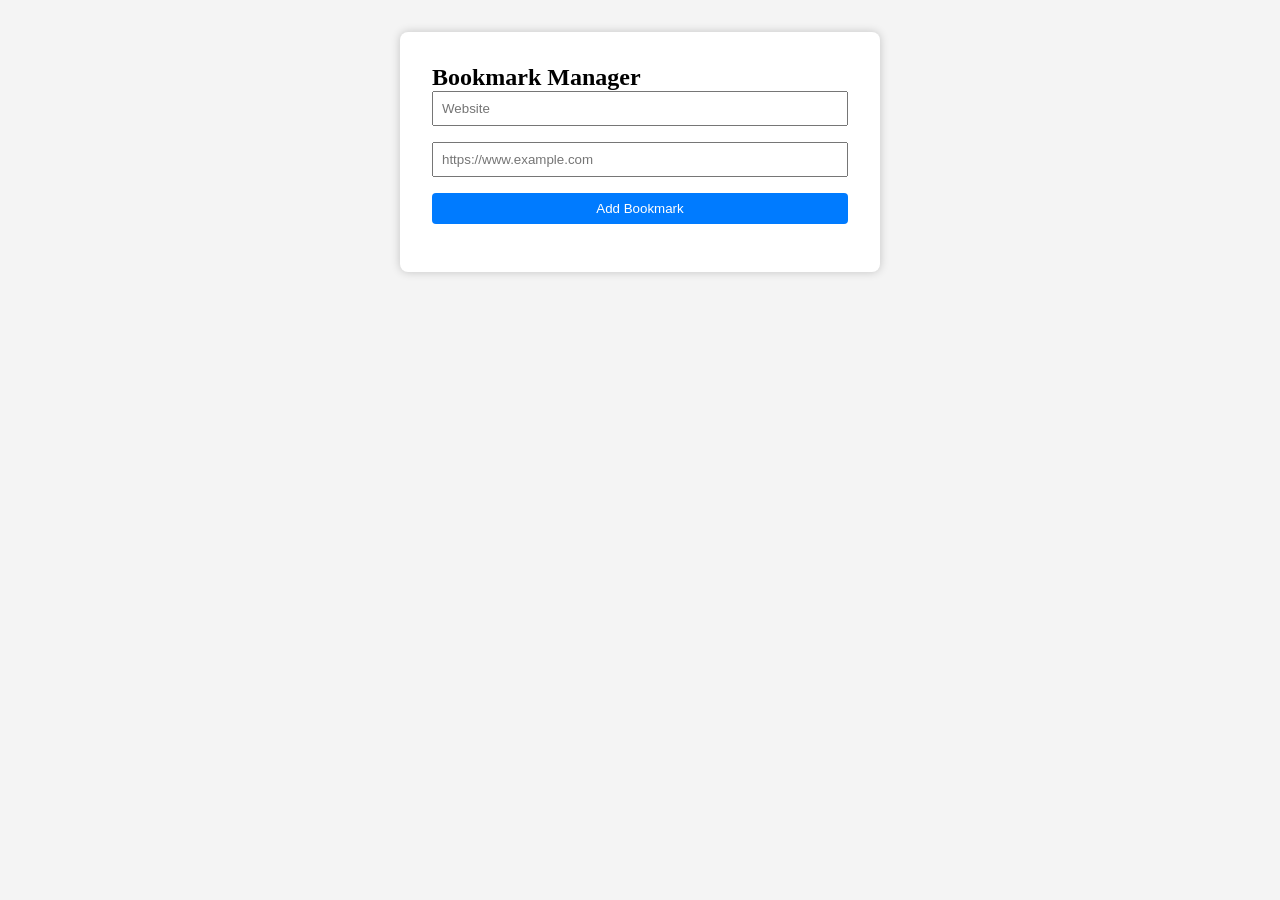
<file: Bookmark_Manager/index.html>
<!DOCTYPE html>
<html lang="en">
<head>
    <meta charset="UTF-8">
    <meta name="viewport" content="width=device-width, initial-scale=1.0">
    <title>Bookmark Manager</title>
    <link rel="stylesheet" href="style.css">
</head>
<body>
    <div class="container">
        <h2>Bookmark Manager</h2>

        <input type="text" id="website" placeholder="Website">
        <input type="text" id="url" placeholder="https://www.example.com">

        <button id="addBookmark">Add Bookmark</button>

        <ul id="bookmarkList"></ul>
    </div>


    <script src="script.js"></script>
</body>
</html>
</file>
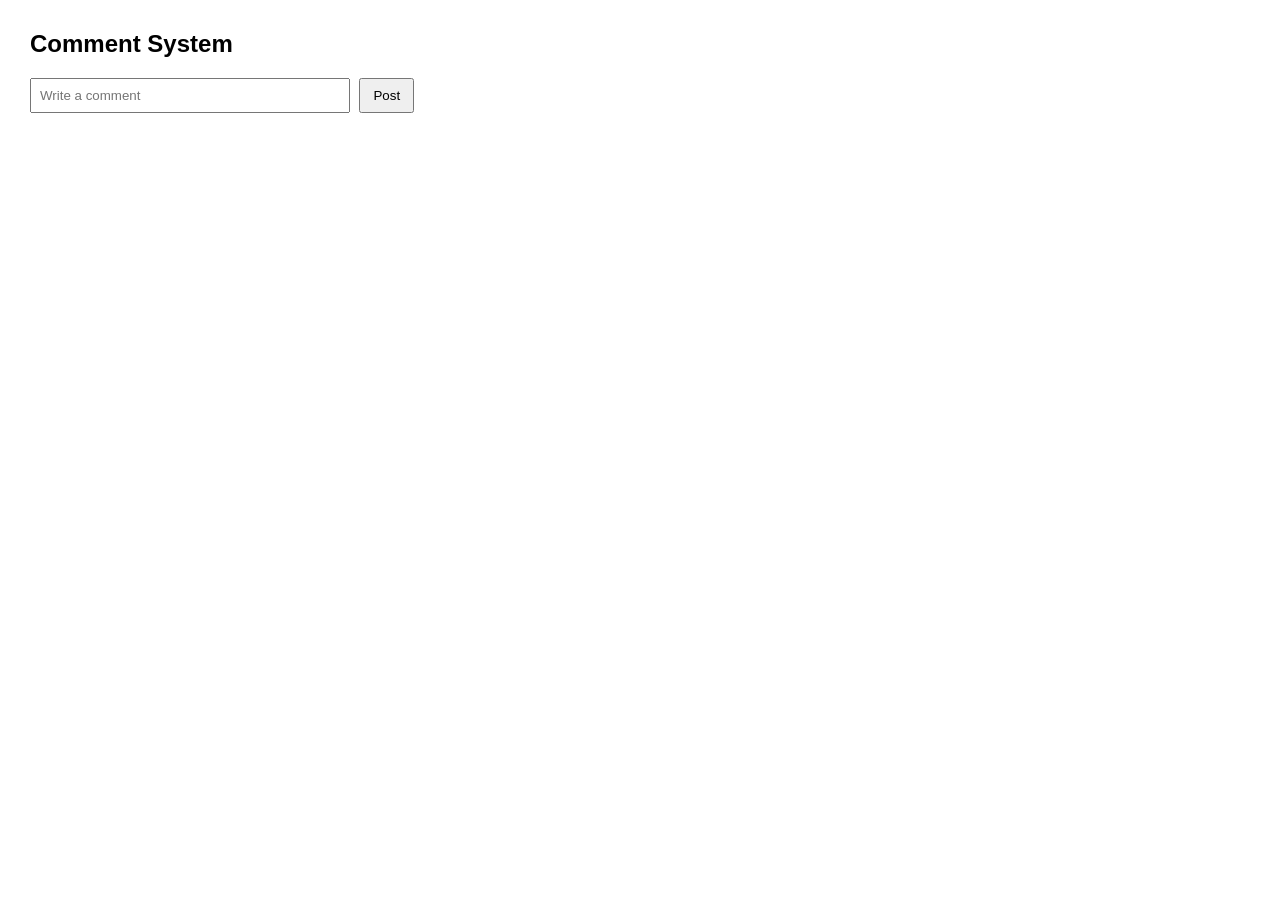
<file: comment_system/index.html>
<!DOCTYPE html>
<html lang="en">
<head>
<meta charset="UTF-8">
<meta name="viewport" content="width=device-width, initial-scale=1.0">
<title>Comment System</title>

<style>
body{
    font-family: Arial, sans-serif;
    margin:30px;
}

input{
    padding:8px;
    width:300px;
}

button{
    padding:8px 12px;
    margin-left:5px;
    cursor:pointer;
}

.comment{
    border:1px solid #ccc;
    padding:10px;
    margin-top:15px;
    border-radius:5px;
}

.reply{
    margin-left:30px;
    margin-top:10px;
    border-left:3px solid #ddd;
    padding-left:10px;
}

.replyBox{
    margin-top:10px;
}
</style>
</head>
<body>

<h2>Comment System</h2>

<input type="text" id="commentInput" placeholder="Write a comment">
<button onclick="addComment()">Post</button>

<div id="comments"></div>

<script src="index.js"></script>

</body>
</html>
</file>
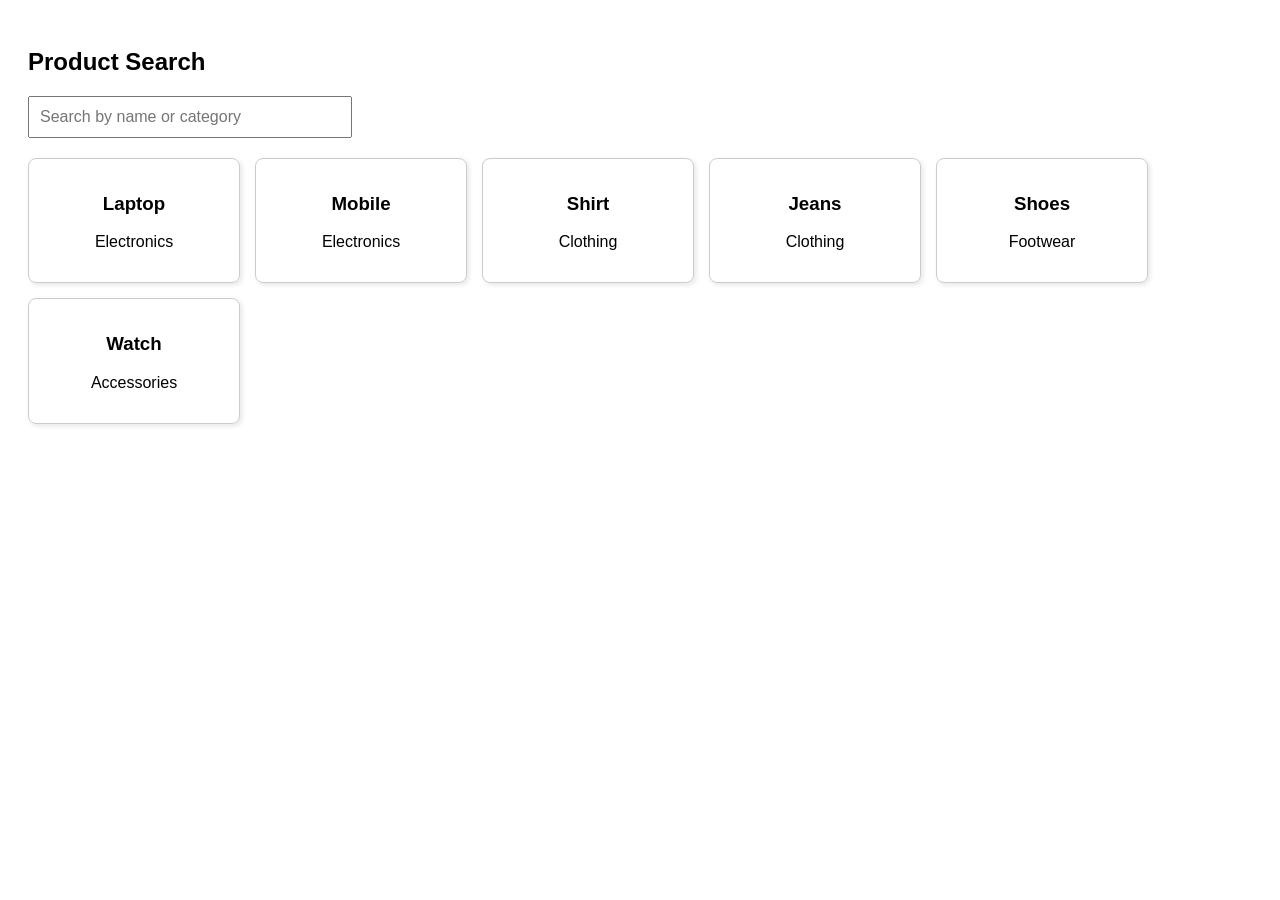
<file: Dynamic_Filter/index.html>
<!DOCTYPE html>
<html lang="en">
<head>
  <meta charset="UTF-8">
  <meta name="viewport" content="width=device-width, initial-scale=1.0">
  <title>Dynamic Product Filter</title>
  <style>
    body {
      font-family: Arial, sans-serif;
      padding: 20px;
    }

    #search {
      width: 300px;
      padding: 10px;
      margin-bottom: 20px;
      font-size: 16px;
    }

    .products {
      display: flex;
      flex-wrap: wrap;
      gap: 15px;
    }

    .card {
      border: 1px solid #ccc;
      padding: 15px;
      width: 180px;
      border-radius: 8px;
      text-align: center;
      box-shadow: 2px 2px 5px rgba(0,0,0,0.1);
    }
  </style>
</head>
<body>

  <h2>Product Search</h2>

  <!-- Search Input -->
  <input type="text" id="search" placeholder="Search by name or category">

  <!-- Product Cards -->
  <div class="products" id="productList"></div>

  <script src="script.js"></script>

</body>
</html>
</file>
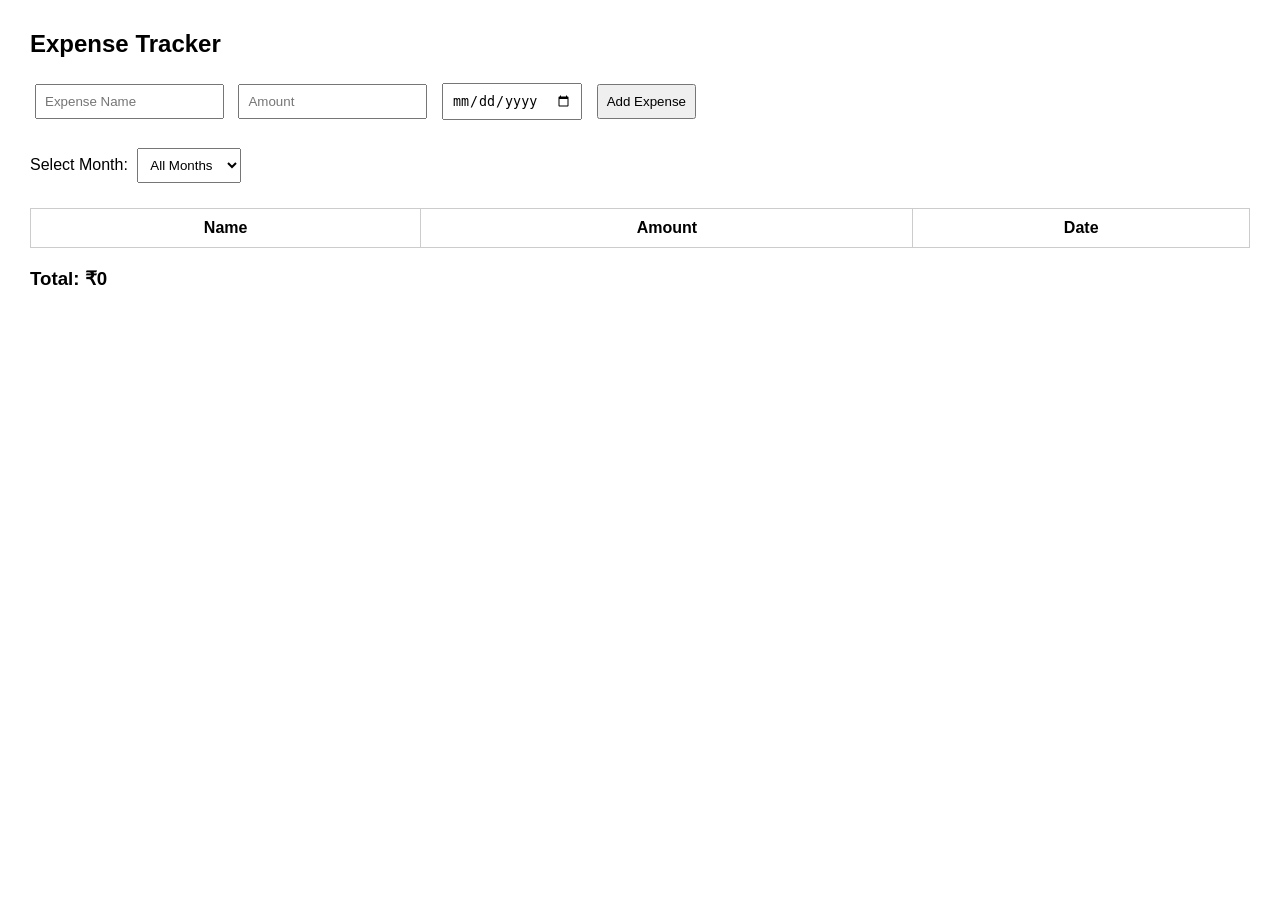
<file: Expense_tracker/index.html>
<!DOCTYPE html>
<html lang="en">
<head>
<meta charset="UTF-8">
<meta name="viewport" content="width=device-width, initial-scale=1.0">
<title>Expense Tracker</title>

<style>
body{
    font-family: Arial, sans-serif;
    margin: 30px;
}

input, select, button{
    padding: 8px;
    margin: 5px;
}

table{
    width: 100%;
    border-collapse: collapse;
    margin-top: 20px;
}

table, th, td{
    border: 1px solid #ccc;
}

th, td{
    padding: 10px;
    text-align: center;
}

h3{
    margin-top: 20px;
}
</style>
</head>
<body>

<h2>Expense Tracker</h2>

<form id="expenseForm">
    <input type="text" id="name" placeholder="Expense Name" required>

    <input type="number" id="amount" placeholder="Amount" required>

    <input type="date" id="date" required>

    <button type="submit">Add Expense</button>
</form>

<br>

<label>Select Month:</label>

<select id="monthFilter">
    <option value="">All Months</option>
    <option value="0">January</option>
    <option value="1">February</option>
    <option value="2">March</option>
    <option value="3">April</option>
    <option value="4">May</option>
    <option value="5">June</option>
    <option value="6">July</option>
    <option value="7">August</option>
    <option value="8">September</option>
    <option value="9">October</option>
    <option value="10">November</option>
    <option value="11">December</option>
</select>

<table>
    <thead>
        <tr>
            <th>Name</th>
            <th>Amount</th>
            <th>Date</th>
        </tr>
    </thead>

    <tbody id="expenseList"></tbody>
</table>

<h3 id="total">Total: ₹0</h3>

<script src="script.js"></script>

</body>
</html>
</file>
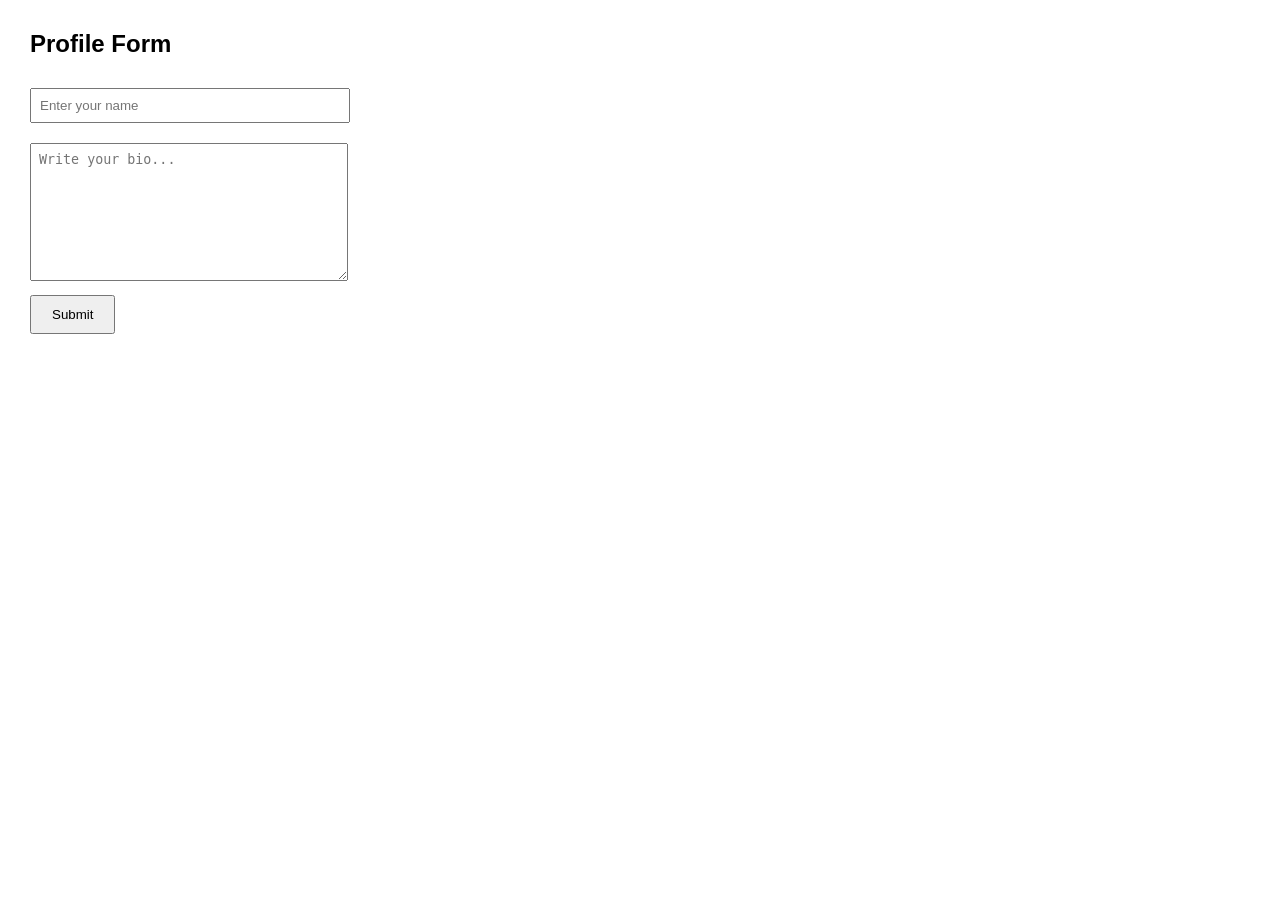
<file: Form_autosave/index.html>
<!DOCTYPE html>
<html lang="en">
<head>
<meta charset="UTF-8">
<meta name="viewport" content="width=device-width, initial-scale=1.0">
<title>Form AutoSave</title>

<style>
body{
    font-family: Arial, sans-serif;
    margin: 30px;
}

input, textarea{
    width: 300px;
    padding: 8px;
    margin: 10px 0;
}

textarea{
    height: 120px;
    resize: vertical;
}

button{
    padding: 10px 20px;
}
</style>
</head>
<body>

<h2>Profile Form</h2>

<form id="profileForm">
    <input
        type="text"
        id="name"
        placeholder="Enter your name">

    <br>

    <textarea
        id="bio"
        placeholder="Write your bio..."></textarea>

    <br>

    <button type="submit">Submit</button>
</form>

<script src="script.js"></script>

</body>
</html>
</file>
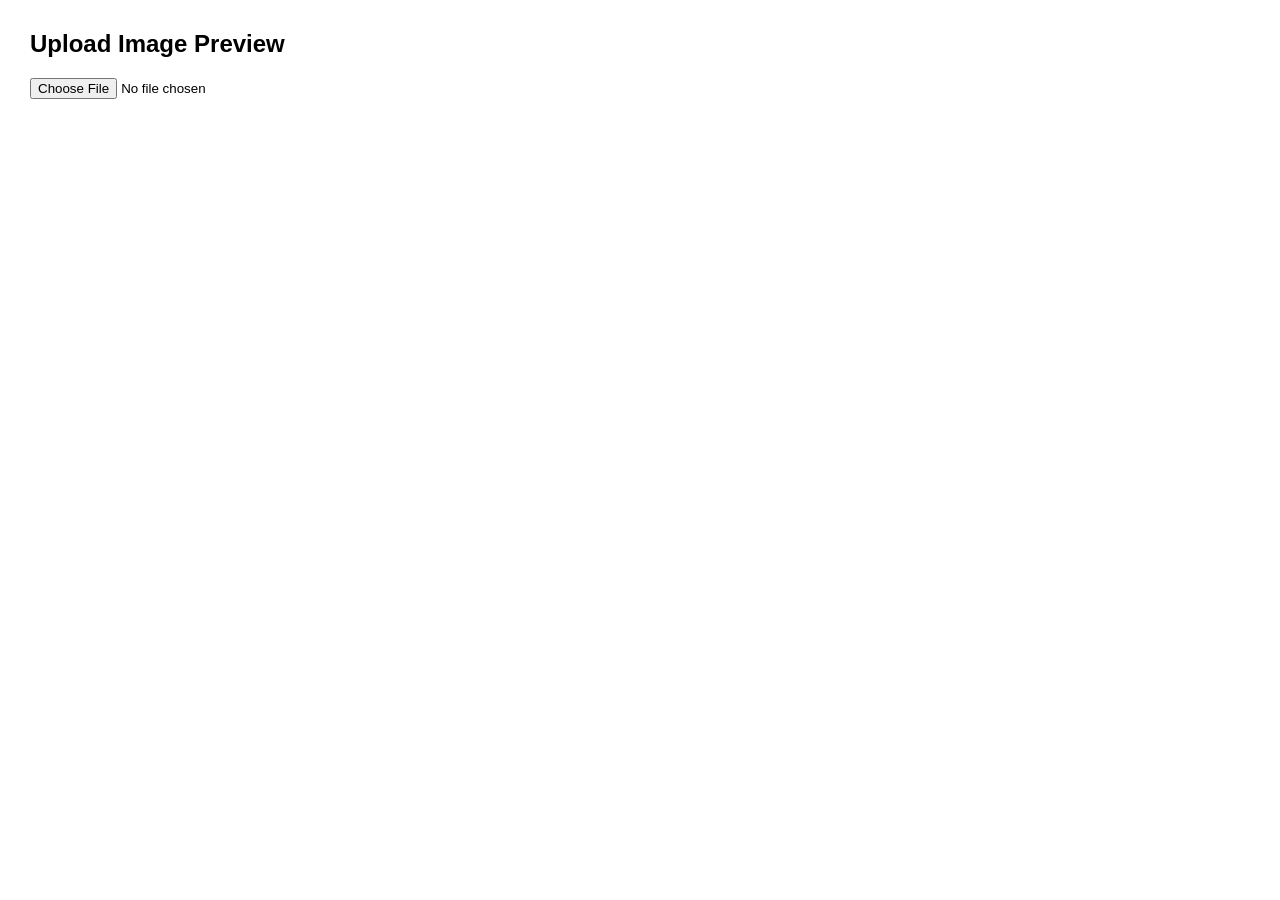
<file: Image_previewer/index.html>
<!DOCTYPE html>
<html lang="en">
<head>
<meta charset="UTF-8">
<meta name="viewport" content="width=device-width, initial-scale=1.0">
<title>Image Previewer</title>

<style>
body{
    font-family: Arial, sans-serif;
    margin: 30px;
}

#preview{
    margin-top:20px;
}

#preview img{
    width:250px;
    height:250px;
    object-fit:cover;
    border:2px solid #ccc;
    border-radius:8px;
}

.error{
    color:red;
}
</style>
</head>

<body>

<h2>Upload Image Preview</h2>

<input type="file" id="imageInput" accept="image/jpeg,image/png">

<p id="message"></p>

<div id="preview"></div>

<script src="script.js"></script>

</body>
</html>
</file>
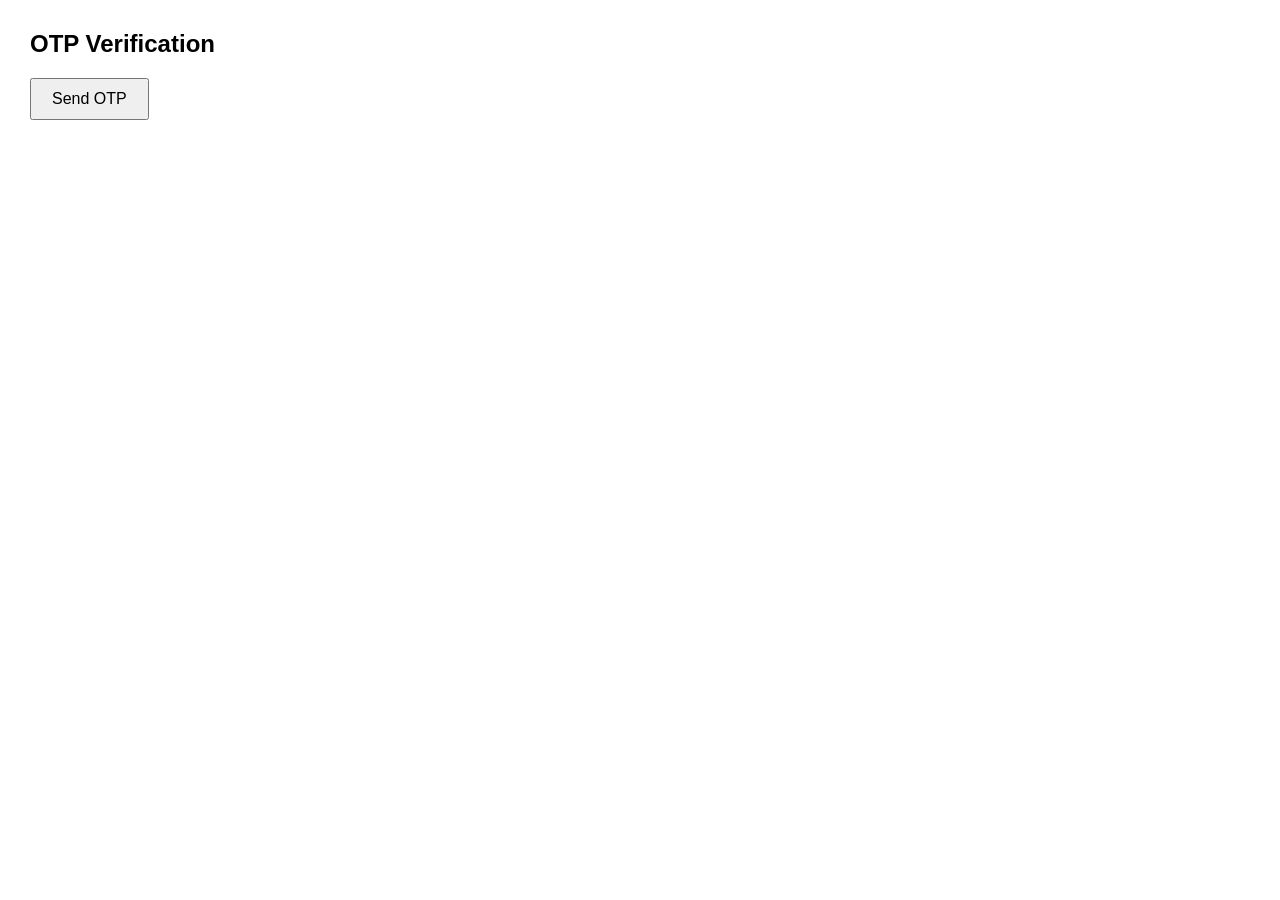
<file: OTP_timer/index.html>
<!DOCTYPE html>
<html lang="en">
<head>
<meta charset="UTF-8">
<meta name="viewport" content="width=device-width, initial-scale=1.0">
<title>OTP Timer</title>

<style>
body{
    font-family: Arial, sans-serif;
    margin: 30px;
}

button{
    padding: 10px 20px;
    font-size: 16px;
    cursor: pointer;
}

#timer{
    margin-top: 15px;
    font-size: 18px;
    color: blue;
}
</style>
</head>
<body>

<h2>OTP Verification</h2>

<button id="otpBtn">Send OTP</button>

<p id="timer"></p>

<script src="index.js"></script>

</body>
</html>
</file>
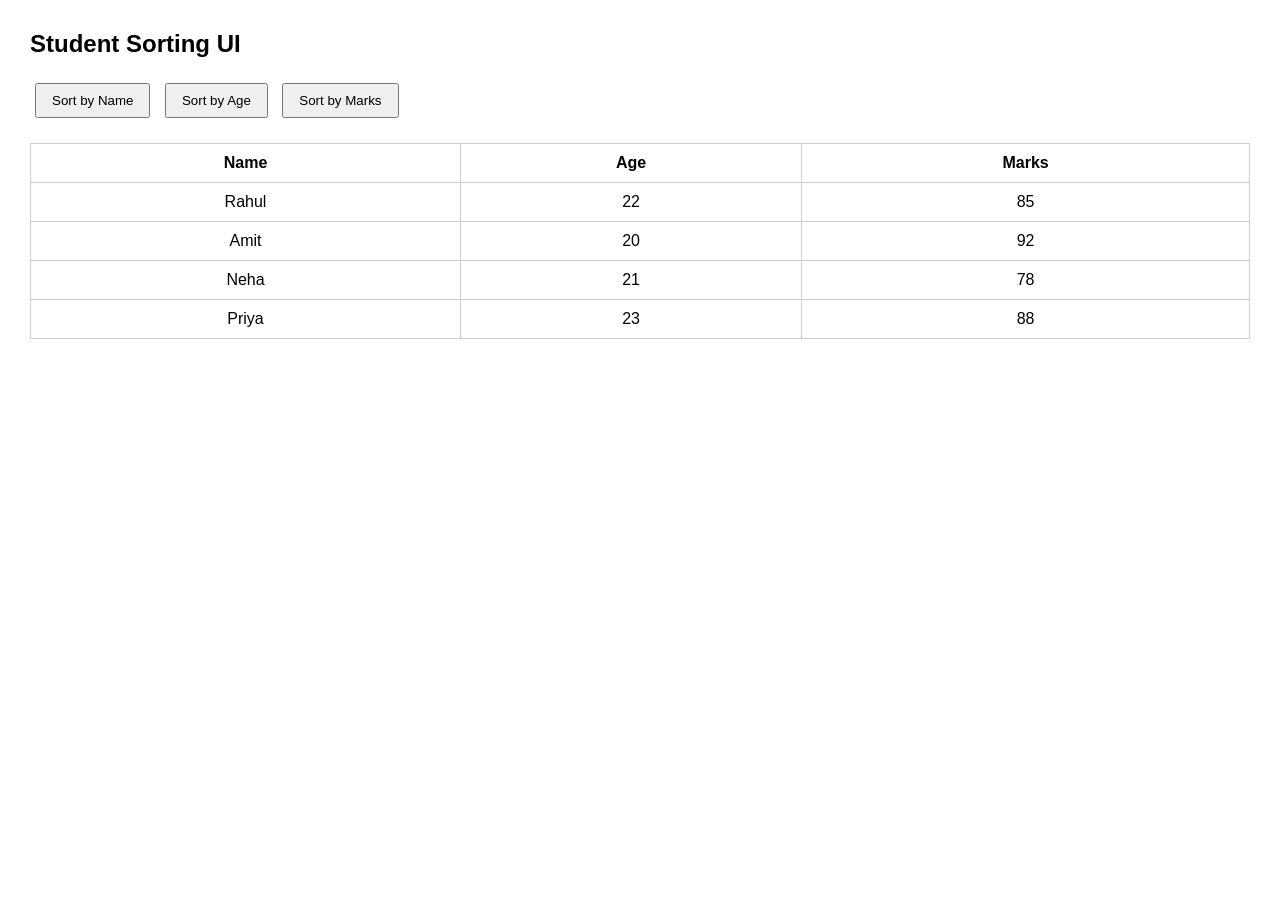
<file: sorting_UI/index.html>
<!DOCTYPE html>
<html lang="en">
<head>
<meta charset="UTF-8">
<meta name="viewport" content="width=device-width, initial-scale=1.0">
<title>Student Sorting</title>

<style>
body{
    font-family: Arial, sans-serif;
    margin: 30px;
}

button{
    padding: 8px 15px;
    margin: 5px;
    cursor: pointer;
}

table{
    width: 100%;
    border-collapse: collapse;
    margin-top: 20px;
}

table, th, td{
    border: 1px solid #ccc;
}

th, td{
    padding: 10px;
    text-align: center;
}
</style>
</head>
<body>

<h2>Student Sorting UI</h2>

<button id="sortName">Sort by Name</button>
<button id="sortAge">Sort by Age</button>
<button id="sortMarks">Sort by Marks</button>

<table>
    <thead>
        <tr>
            <th>Name</th>
            <th>Age</th>
            <th>Marks</th>
        </tr>
    </thead>
    <tbody id="studentList"></tbody>
</table>

<script src="script.js"></script>

</body>
</html>
</file>
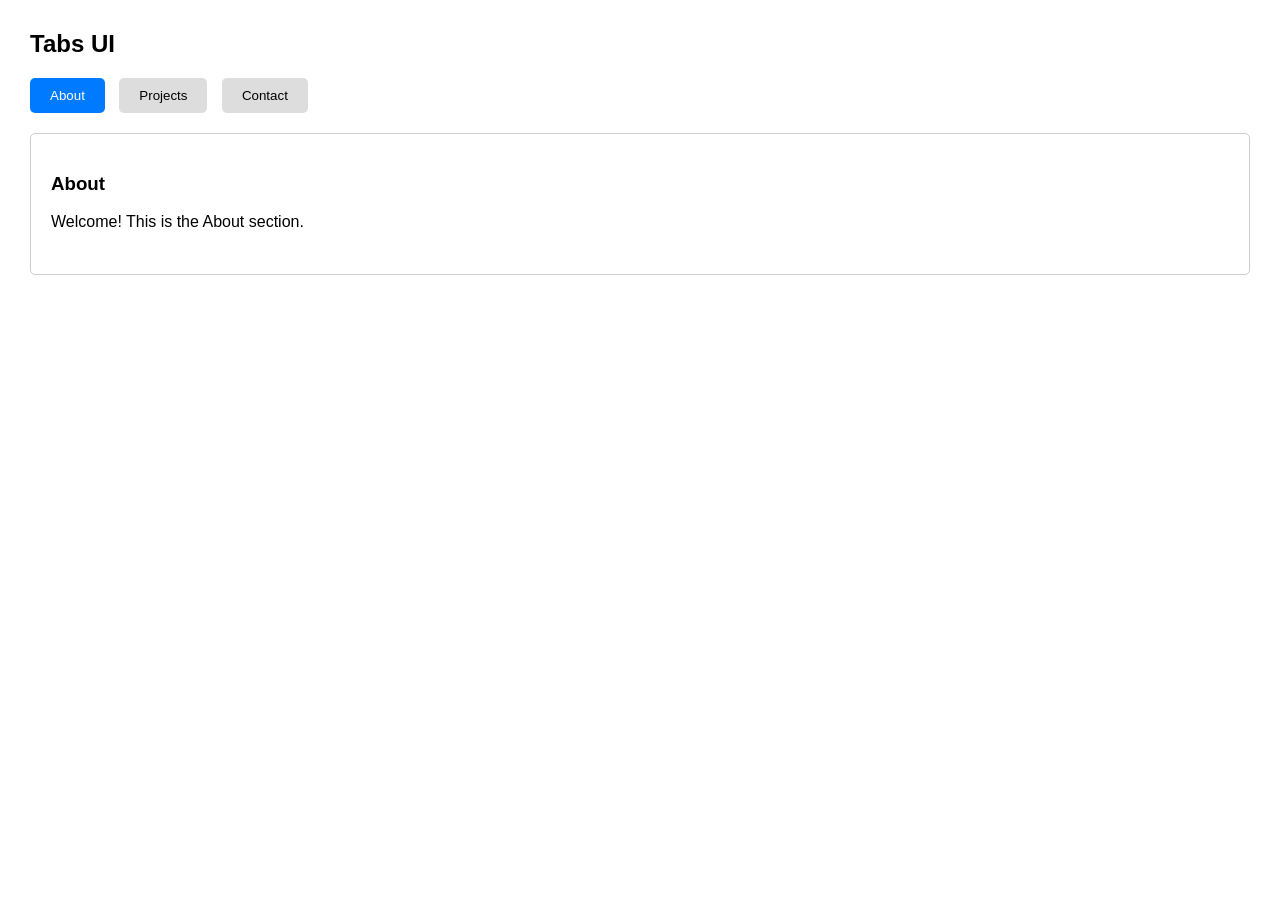
<file: Tabs_UI/index.html>
<!DOCTYPE html>
<html lang="en">
<head>
<meta charset="UTF-8">
<meta name="viewport" content="width=device-width, initial-scale=1.0">
<title>Tabs UI</title>

<style>
body{
    font-family: Arial, sans-serif;
    margin: 30px;
}

.tabs{
    margin-bottom: 20px;
}

button{
    padding: 10px 20px;
    margin-right: 10px;
    cursor: pointer;
    border: none;
    background: #ddd;
    border-radius: 5px;
}

button.active{
    background: #007bff;
    color: white;
}

#content{
    border: 1px solid #ccc;
    padding: 20px;
    border-radius: 5px;
    min-height: 100px;
}
</style>
</head>
<body>

<h2>Tabs UI</h2>

<div class="tabs">
    <button class="tab active" data-tab="about">About</button>
    <button class="tab" data-tab="projects">Projects</button>
    <button class="tab" data-tab="contact">Contact</button>
</div>

<div id="content"></div>

<script src="script.js"></script>

</body>
</html>
</file>
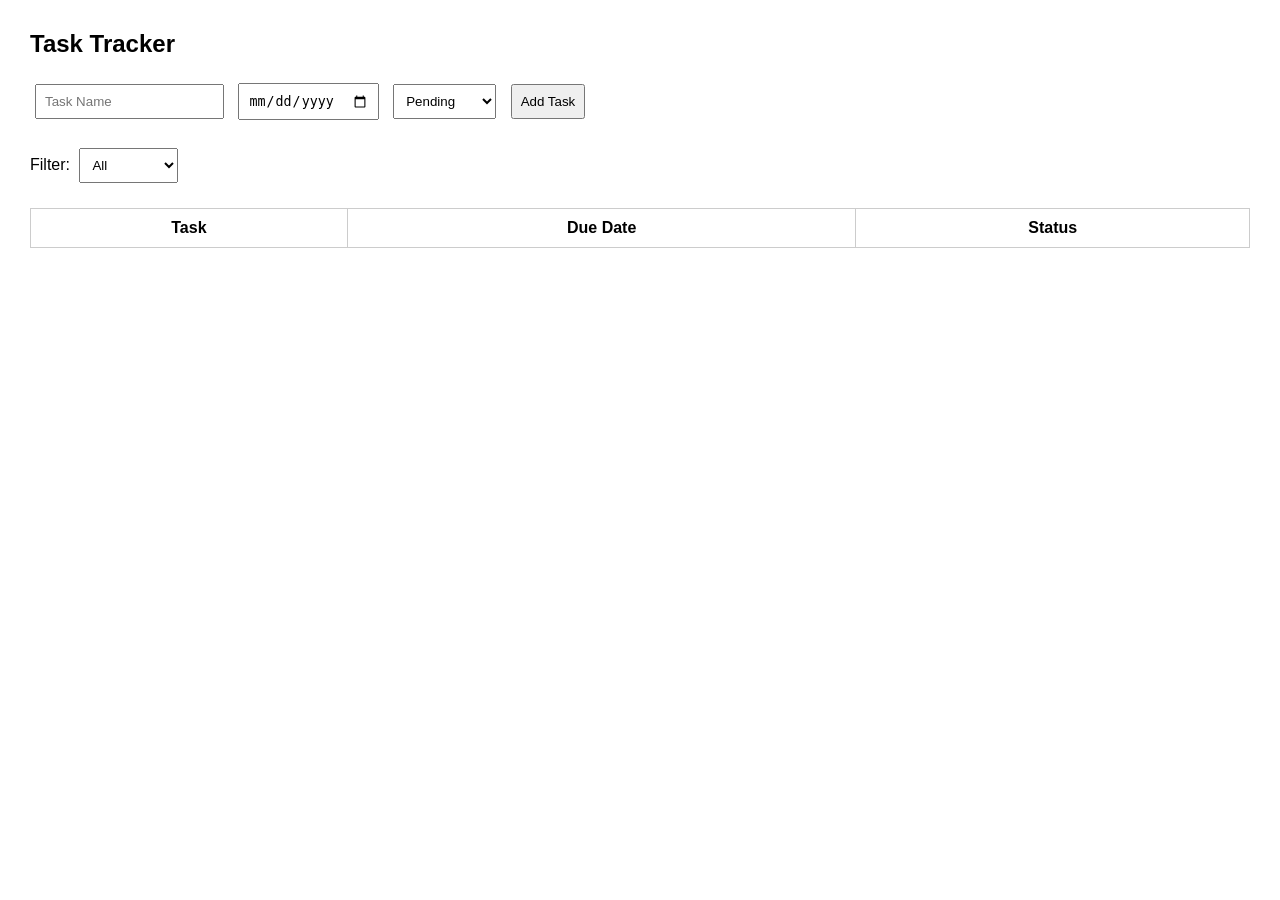
<file: Task_tracker/index.html>
<!DOCTYPE html>
<html lang="en">
<head>
<meta charset="UTF-8">
<meta name="viewport" content="width=device-width, initial-scale=1.0">
<title>Task Tracker</title>

<style>
body{
    font-family: Arial, sans-serif;
    margin: 30px;
}

input, select, button{
    padding: 8px;
    margin: 5px;
}

table{
    width: 100%;
    border-collapse: collapse;
    margin-top: 20px;
}

table, th, td{
    border:1px solid #ccc;
}

th, td{
    padding:10px;
    text-align:center;
}
</style>
</head>
<body>

<h2>Task Tracker</h2>

<form id="taskForm">
    <input
        type="text"
        id="taskName"
        placeholder="Task Name"
        required>

    <input
        type="date"
        id="taskDate"
        required>

    <select id="taskStatus">
        <option value="Pending">Pending</option>
        <option value="Completed">Completed</option>
    </select>

    <button type="submit">Add Task</button>
</form>

<br>

<label>Filter:</label>

<select id="filter">
    <option value="all">All</option>
    <option value="upcoming">Upcoming</option>
    <option value="past">Past</option>
</select>

<table>
    <thead>
        <tr>
            <th>Task</th>
            <th>Due Date</th>
            <th>Status</th>
        </tr>
    </thead>

    <tbody id="taskList"></tbody>
</table>

<script src="script.js"></script>

</body>
</html>
</file>
<file: Bookmark_Manager/style.css>
*{
    margin:0;
    padding:0;
    box-sizing:border-box;
}

/* html, body{
    height:100%;
    width:100%;

} */

body {
    background-color: #f4f4f4;
    display: flex;
    justify-content: center;
    margin-top: 2rem;
}

.container {
    width: 30rem;
    background:white;
    padding: 2rem;
    border-radius: 8px;
    box-shadow: 0 0 10px rgba(0, 0, 0, 0.2);
}

input {
    width: 100%;
    padding: 0.5rem;
    margin-bottom: 1rem;
    box-sizing: border-box;
}

button{
    
    width: 100%;
    padding: 0.5rem;
    background-color: #007BFF;
    color: white;
    border: none;
    cursor: pointer;
    border-radius: 4px;
}

button:hover {
    background-color: #0056b3;
}

ul {
    list-style-type: none;
    padding: 0;
    margin-top: 1rem;
}

li {
    padding: 10px;
    background: #eee;
    margin-bottom: 8px;
    border-radius: 5px;
}

a {
    text-decoration: none;
    color: blue;
    font-weight: bold;
}
</file>
